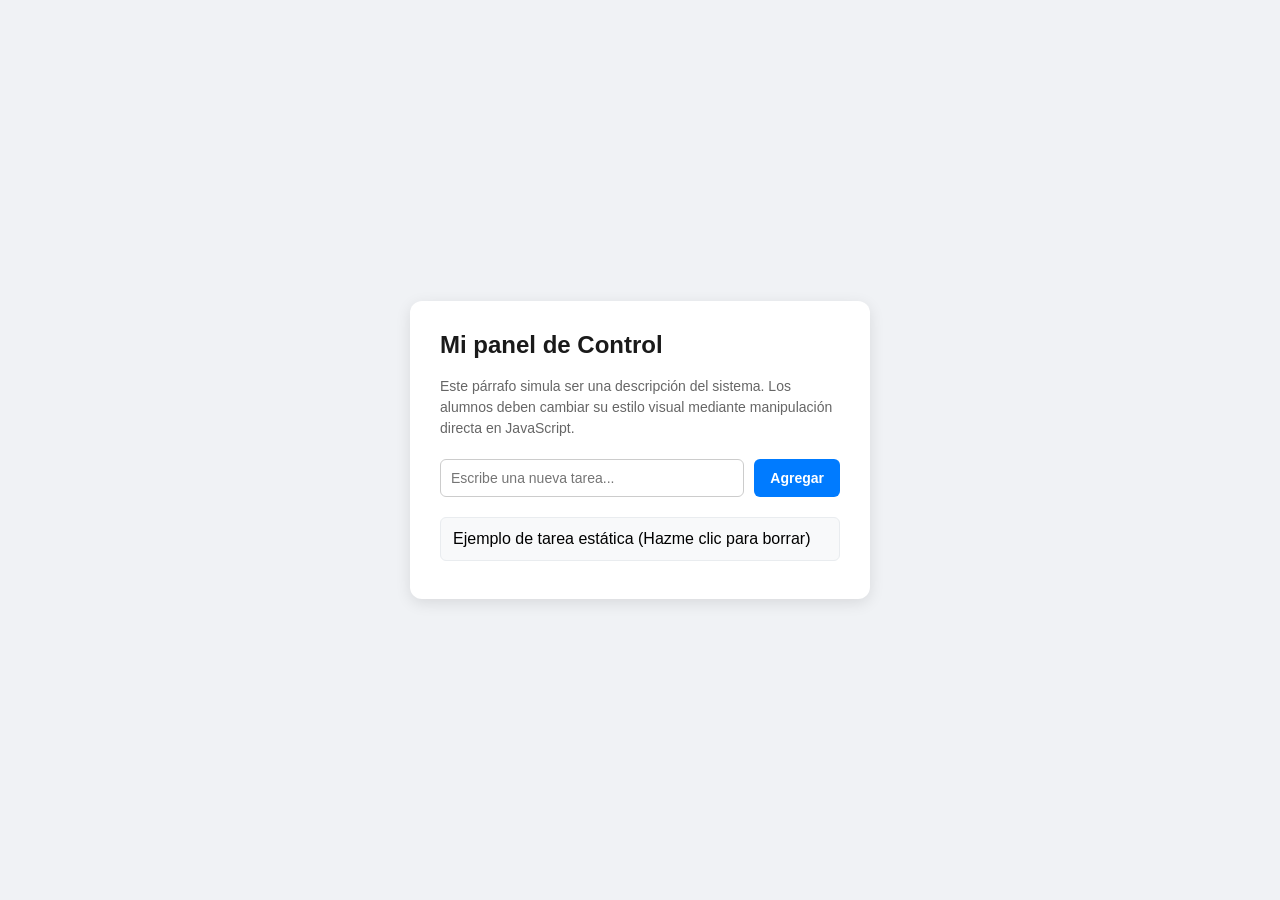
<file: act4/index.html>
<!DOCTYPE html>
<html lang="es">
<head>
    <meta charset="UTF-8">
    <meta name="viewport" content="width=device-width, initial-scale=1.0">
    <title>Actividad: Domando el DOM</title>
    <style>
        /* Estilos base para la interfaz */
        body {
            font-family: 'Segoe UI', Tahoma, Geneva, Verdana, sans-serif;
            background-color: #f0f2f5;
            display: flex;
            justify-content: center;
            align-items: center;
            height: 100vh;
            margin: 0;
        }
        .contenedor {
            background-color: #ffffff;
            padding: 30px;
            border-radius: 12px;
            box-shadow: 0 4px 15px rgba(0, 0, 0, 0.1);
            width: 100%;
            max-width: 400px;
        }
        h1 {
            color: #1a1a1a;
            font-size: 24px;
            margin-top: 0;
        }
        .descripcion {
            color: #666666;
            font-size: 14px;
            line-height: 1.5;
            margin-bottom: 20px;
        }
        .input-group {
            display: flex;
            gap: 10px;
            margin-bottom: 20px;
        }
        input[type="text"] {
            flex: 1;
            padding: 10px;
            border: 1px solid #ccc;
            border-radius: 6px;
            font-size: 14px;
        }
        button {
            background-color: #007bff;
            color: white;
            border: none;
            padding: 10px 16px;
            border-radius: 6px;
            cursor: pointer;
            font-size: 14px;
            font-weight: bold;
            transition: background 0.2s;
        }
        button:hover {
            background-color: #0056b3;
        }
        ul {
            list-style: none;
            padding: 0;
            margin: 0;
        }
        li {
            background-color: #f8f9fa;
            border: 1px solid #e9ecef;
            padding: 12px;
            margin-bottom: 8px;
            border-radius: 6px;
            cursor: pointer;
            display: flex;
            justify-content: space-between;
            transition: all 0.2s;
        }
        li:hover {
            background-color: #ffeef0;
            border-color: #ffc107;
            color: #dc3545;
        }
    </style>
</head>
<body>

    <div class="contenedor">
        <!-- Elementos para el Reto 1 -->
        <h1 id="titulo-principal">Texto Inicial del Título</h1>
        <p class="descripcion">Este párrafo simula ser una descripción del sistema. Los alumnos deben cambiar su estilo visual mediante manipulación directa en JavaScript.</p>
        
        <!-- Elementos para los Retos 2 y 3 -->
        <div class="input-group">
            <input type="text" id="nueva-tarea" placeholder="Escribe una nueva tarea...">
            <button id="btn-agregar">Agregar</button>
        </div>

        <!-- Elemento para el Reto 3 y 4 -->
        <ul id="lista-tareas">
            <li>Ejemplo de tarea estática (Hazme clic para borrar)</li>
        </ul>
    </div>

    <!-- Vinculación del script -->
    <script src="app.js"></script>
</body>
</html>
</file>
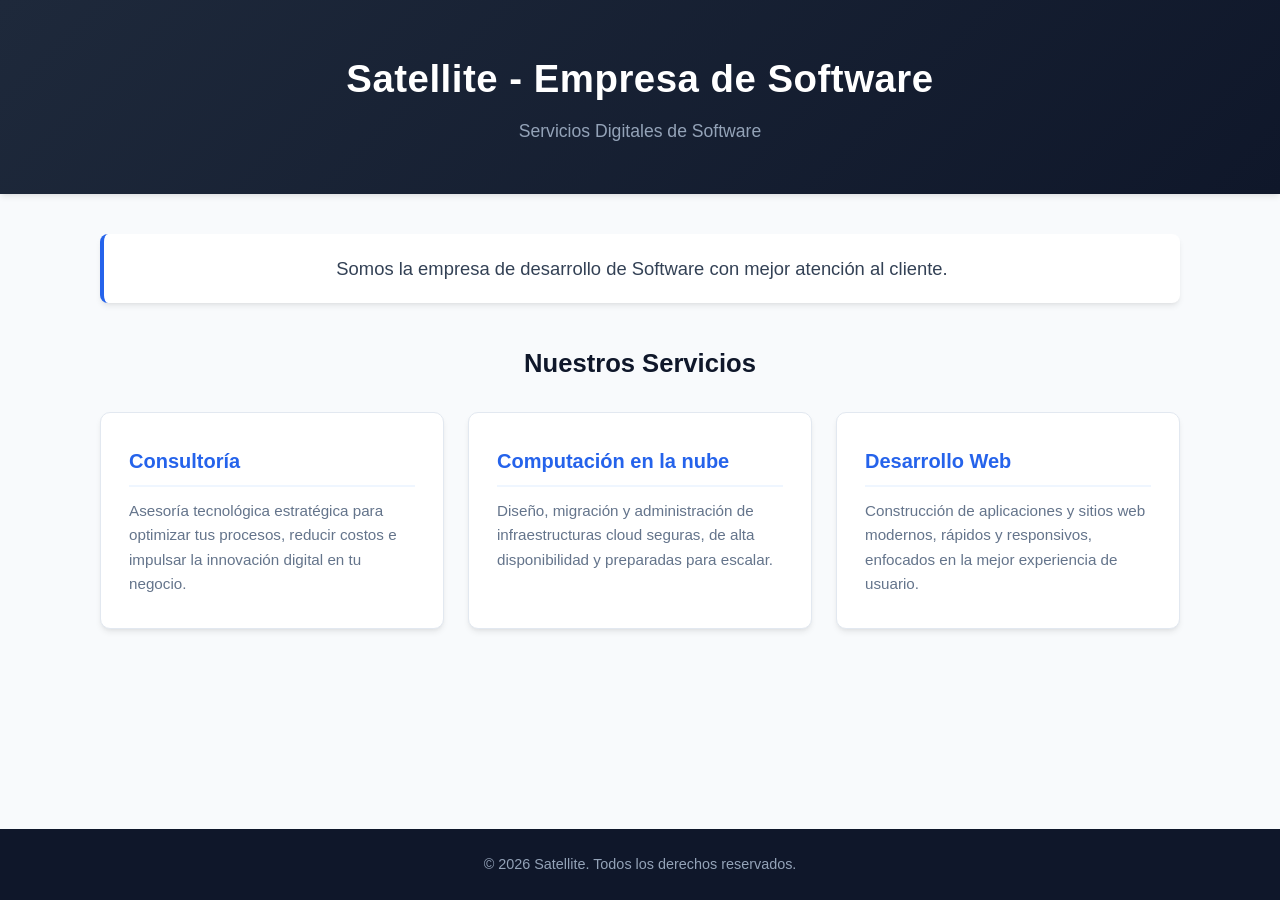
<file: servicio-web-docker/sitio/index.html>
<!DOCTYPE html>
<html lang="es">
<head>
    <meta charset="UTF-8">
    <meta name="viewport" content="width=device-width, initial-scale=1.0">
    <title>Satellite - Servicios Digitales</title>
    <link rel="stylesheet" href="style.css">
</head>
<body>
    <header class="header">
        <h1>Satellite - Empresa de Software</h1>
        <p>Servicios Digitales de Software</p>
    </header>
    <main class="container">
        <!-- Descripcion -->
        <section class="intro">
            <p>Somos la empresa de desarrollo de Software con mejor atención al cliente.</p>
        </section>

        <!-- Services -->
        <section class="services-section">
            <h2 class="services-title">Nuestros Servicios</h2>
            <div class="services-grid">
                <article class="service-card">
                    <h3>Consultoría</h3>
                    <p>Asesoría tecnológica estratégica para optimizar tus procesos, reducir costos e impulsar la innovación digital en tu negocio.</p>
                </article>
                <article class="service-card">
                    <h3>Computación en la nube</h3>
                    <p>Diseño, migración y administración de infraestructuras cloud seguras, de alta disponibilidad y preparadas para escalar.</p>
                </article>
                <article class="service-card">
                    <h3>Desarrollo Web</h3>
                    <p>Construcción de aplicaciones y sitios web modernos, rápidos y responsivos, enfocados en la mejor experiencia de usuario.</p>
                </article>
            </div>
        </section>
    </main>
    <footer class="footer">
        <p>&copy; 2026 Satellite. Todos los derechos reservados.</p>
    </footer>
</body>
</html>
</file>
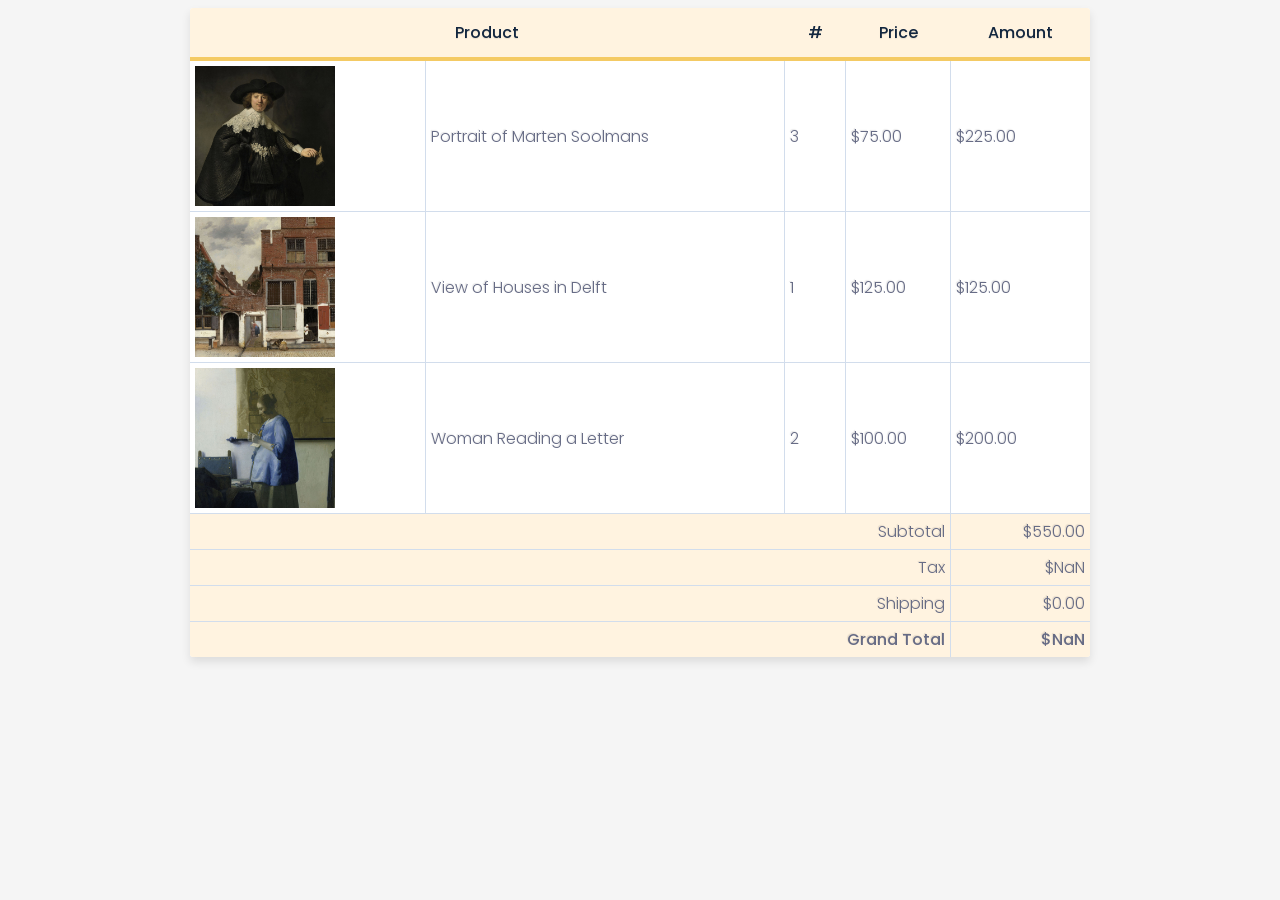
<file: project1/ch08-proj01.html>
<html lang="en">
<head>
	<meta charset="utf-8" />
	<meta name="viewport" content="initial-scale=1.0,maximum-scale=1.0,width=device-width">
		
    <title>Chapter 08 - Project 01</title>
    <link href="https://fonts.googleapis.com/css2?family=Poppins:wght@300;400;500;600&display=swap" rel="stylesheet">
	<link href="css/styles.css" rel="stylesheet" />
    <script src="js/data.js" type="text/JavaScript"></script>
    <script src="js/functions.js" type="text/JavaScript"></script>
</head>

<body>
<table class="table-fill">
    <thead>
        <tr>
            <th colspan="2">Product</th>
            <th>#</th>
            <th>Price</th>
            <th>Amount</th>
        </tr>
    </thead>
    <tbody>
        <script src="js/ch08-proj01.js"></script>
        <tr class="totals">
            <td colspan="4">Subtotal</td>
            <td><script>document.write(`$` + subTotal.toFixed(2))</script></td>
        </tr>
        <tr class="totals">
            <td colspan="4">Tax</td>
            <td><script>document.write(`$` + tax.toFixed(2))</script></td>
        </tr>
        <tr class="totals">
            <td colspan="4">Shipping</td>
            <td><script>document.write(`$` + shipping.toFixed(2))</script></td>
        </tr>
        <tr class="totals">
            <td colspan="4" class="focus">Grand Total</td>
            <td class="focus"><script>document.write(`$` + grandTotal.toFixed(2))</script></td>
        </tr>
    </tbody>
</table>
</body>
</html>
</file>
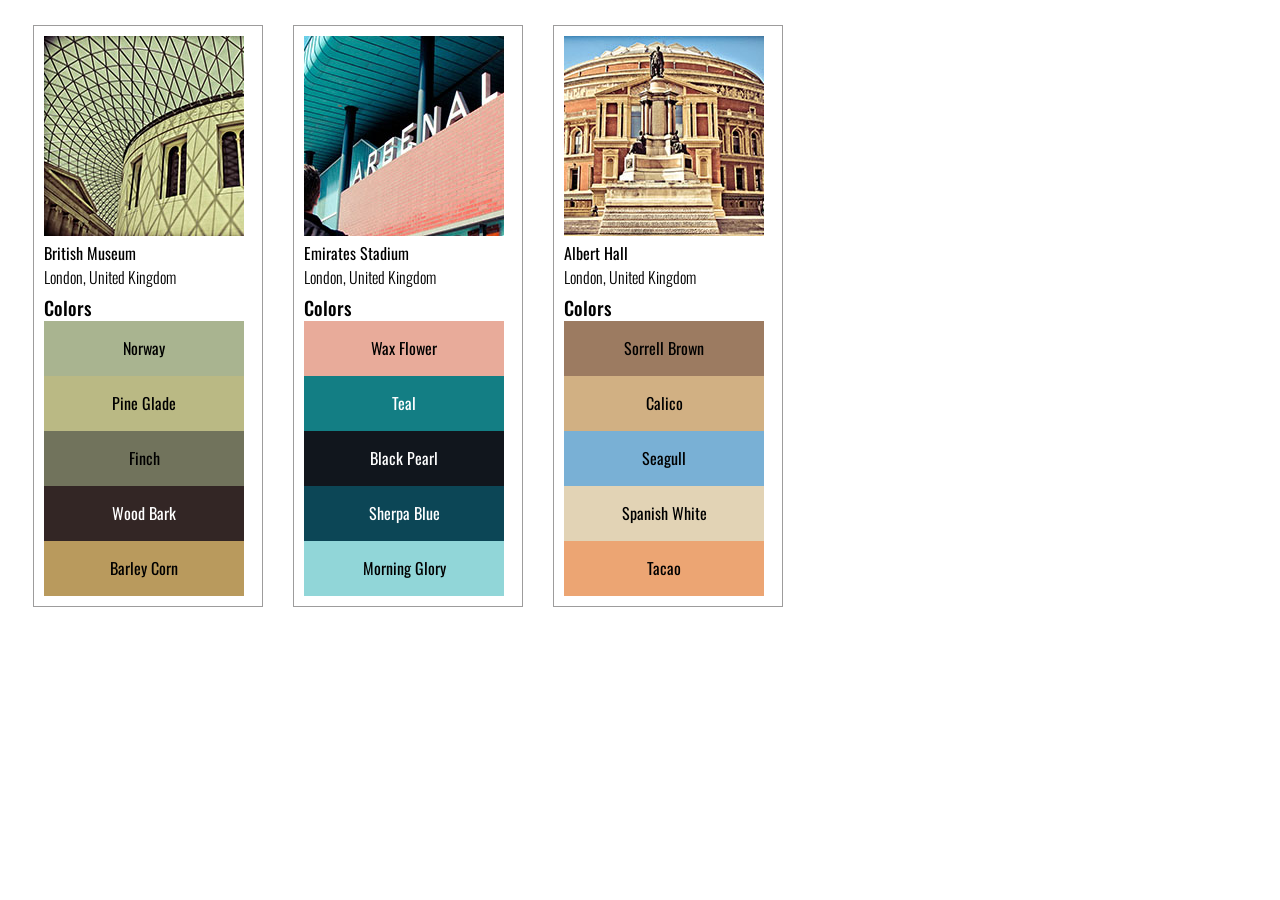
<file: project2/ch08-proj02.html>
<!DOCTYPE html>
<html lang="en">
<head>
   <meta charset="utf-8">
   <title>Chapter 8 - Project 2</title>
   <link href="https://fonts.googleapis.com/css?family=Oswald:300,500" rel="stylesheet">   
   <link rel="stylesheet" type="text/css" href="css/styles.css" />

    
</head>
<body>
<main>
   <section>
      <!--You will replace these three article elements with javascript script elements-->
      <script src="js/photo-data.js"></script>
      <script src="js/ch08-proj02.js"></script>
   </section>
</main>
</body>
</html>
</file>
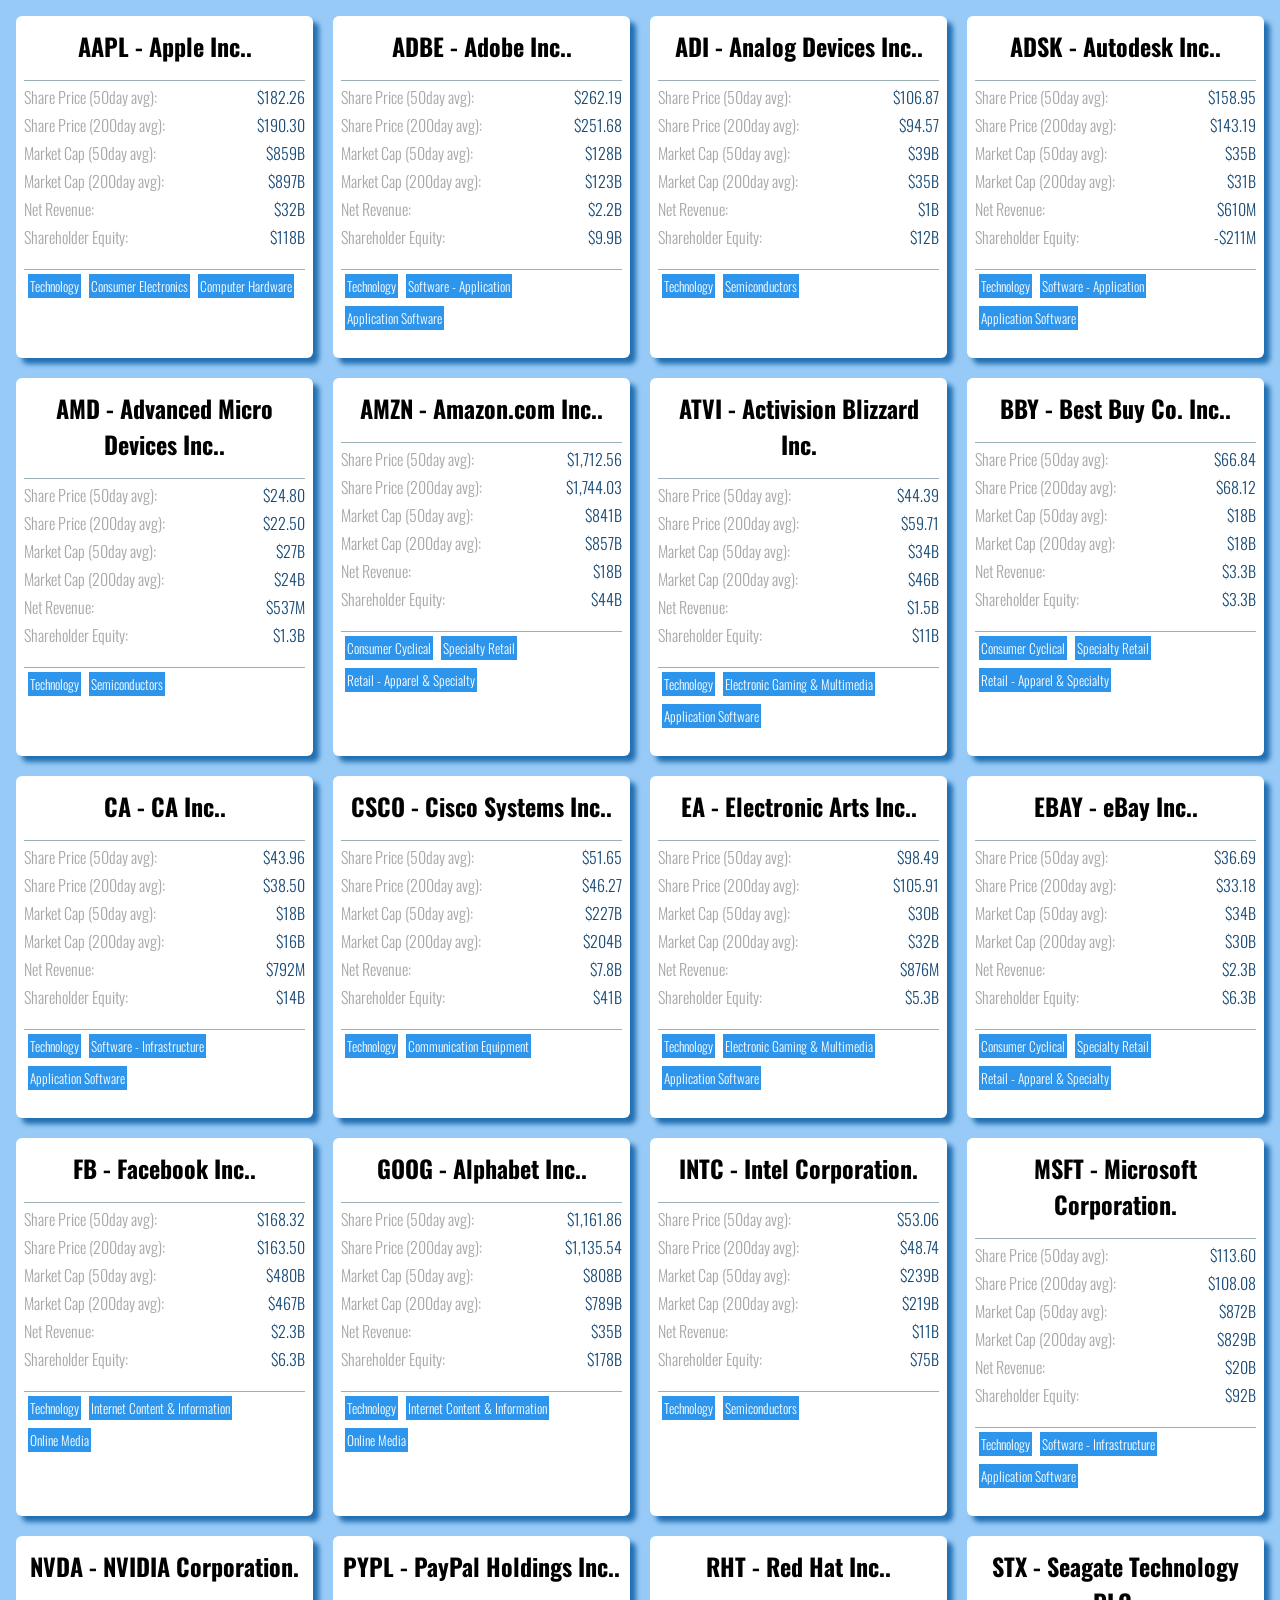
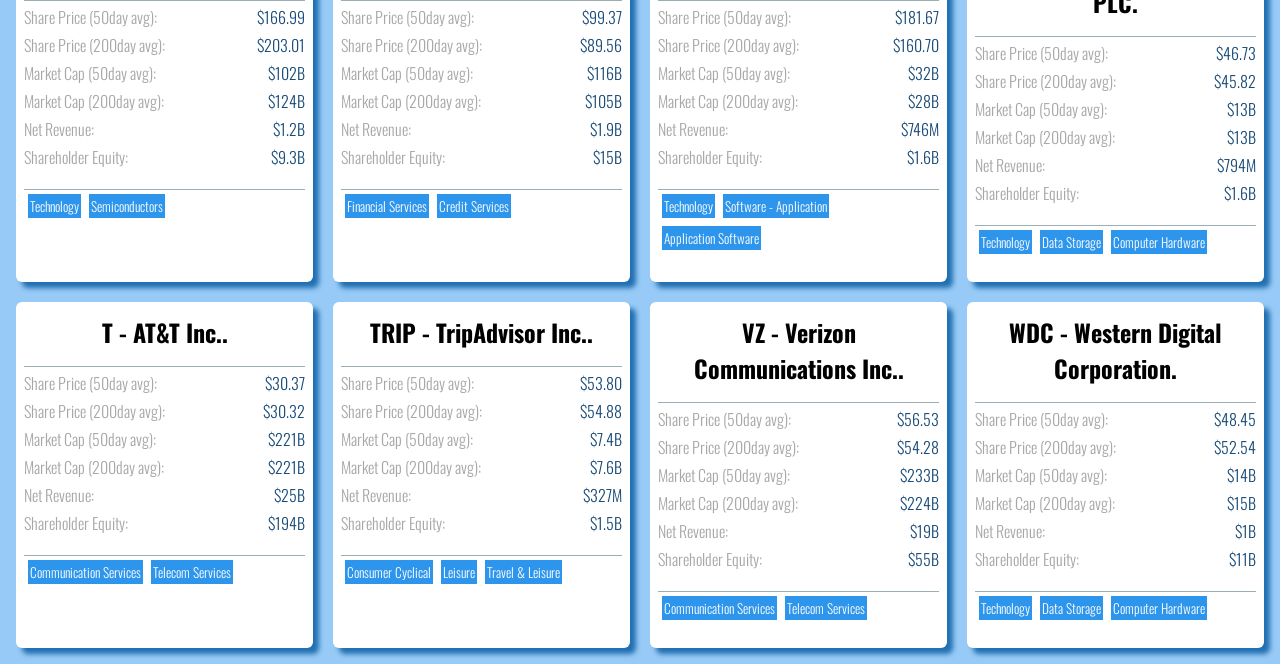
<file: project3/ch08-proj3.html>
<!DOCTYPE html>
<html lang="en">
<head>
   <meta charset="utf-8">
   <title>Lab 8</title>
   <link href="https://fonts.googleapis.com/css?family=Oswald:300,500" rel="stylesheet">   
   <link rel="stylesheet" type="text/css" href="css/styles.css" />

   <script src="js/companies.js"></script>
</head>
<body id="proj3">
  <section>
    <!-- You will need to remove this markup -->
     
    <script src="js/ch08-proj3.js"></script>
  </section>

</body>
</html>
</file>
<file: servicio-web-docker/sitio/style.css>
:root {
  --primary: #2563eb;
  --primary-hover: #1d4ed8;
  --bg-color: #f8fafc;
  --card-bg: #ffffff;
  --text-main: #1e293b;
  --text-muted: #64748b;
  --shadow: 0 4px 6px -1px rgba(0, 0, 0, 0.08), 0 2px 4px -2px rgba(0, 0, 0, 0.06);
  --shadow-hover: 0 10px 15px -3px rgba(0, 0, 0, 0.1), 0 4px 6px -4px rgba(0, 0, 0, 0.08);
}

* {
  box-sizing: border-box;
  margin: 0;
  padding: 0;
  font-family: 'Segoe UI', Tahoma, Geneva, Verdana, sans-serif;
}

body {
  background-color: var(--bg-color);
  color: var(--text-main);
  line-height: 1.6;
  min-height: 100vh;
  display: flex;
  flex-direction: column;
}

/* Header */
.header {
  background: linear-gradient(135deg, #1e293b, #0f172a);
  color: white;
  text-align: center;
  padding: 3rem 1.5rem;
  box-shadow: var(--shadow);
}

.header h1 {
  font-size: 2.4rem;
  margin-bottom: 0.5rem;
  letter-spacing: 0.5px;
}

.header p {
  color: #94a3b8;
  font-size: 1.1rem;
}

/* Main Container */
.container {
  max-width: 1080px;
  width: 90%;
  margin: 2.5rem auto;
  flex: 1;
}

/* Intro Section */
.intro {
  text-align: center;
  margin-bottom: 2.5rem;
  padding: 1.25rem 1.5rem;
  background-color: #ffffff;
  border-left: 4px solid var(--primary);
  border-radius: 8px;
  box-shadow: var(--shadow);
}

.intro p {
  font-size: 1.15rem;
  color: #334155;
  font-weight: 500;
}

/* Services */
.services-section {
  margin-bottom: 2rem;
}

.services-title {
  text-align: center;
  font-size: 1.6rem;
  margin-bottom: 1.75rem;
  color: #0f172a;
}

.services-grid {
  display: grid;
  grid-template-columns: repeat(auto-fit, minmax(280px, 1fr));
  gap: 1.5rem;
}

.service-card {
  background-color: var(--card-bg);
  border-radius: 10px;
  padding: 2rem 1.75rem;
  box-shadow: var(--shadow);
  border: 1px solid #e2e8f0;
  transition: transform 0.2s ease, box-shadow 0.2s ease, border-color 0.2s ease;
  display: flex;
  flex-direction: column;
}

.service-card h3 {
  font-size: 1.25rem;
  margin-bottom: 0.75rem;
  color: var(--primary);
  border-bottom: 2px solid #eff6ff;
  padding-bottom: 0.5rem;
}

.service-card p {
  color: var(--text-muted);
  font-size: 0.95rem;
  line-height: 1.6;
}

/* Footer */
.footer {
  text-align: center;
  padding: 1.5rem 1rem;
  background-color: #0f172a;
  color: #94a3b8;
  font-size: 0.9rem;
  margin-top: auto;
}
</file>
<file: project1/css/styles.css>
body {
  background-color: #F5F5F5;
  font-family: "Poppins", helvetica, arial, sans-serif;
  font-size: 12px;
  font-weight: 400;
}

/*** Table Styles **/

.table-fill {
  background: white;
  border-radius:3px;
  border-collapse: collapse;

  margin: auto;
  max-width: 900px;
  padding:5px;
  width: 80%;
  box-shadow: 0 5px 10px rgba(0, 0, 0, 0.1);
}
 
th {
  color: #12263f;
  background: #FFF3E0;;
  border-bottom:4px solid #f4ca64;

  font-size:16px;
  font-weight: 500;
  padding:12px;
  text-align:center;
  text-shadow: 0 1px 1px rgba(0, 0, 0, 0.1);
  vertical-align:middle;
}

th:first-child {
  border-top-left-radius:3px;
}
 
th:last-child {
  border-top-right-radius:3px;
  border-right:none;
}
  
tr {
  border-top: 1px solid #d2ddec;
  border-bottom: 1px solid #d2ddec;
  color:#666B85;
  font-size:16px;
  font-weight:normal;
  text-shadow: 0 1px 1px rgba(256, 256, 256, 0.1);
}
 
 
tr:first-child {
  border-top:none;
}
tr:last-child {
  border-bottom:none;
}
tr:last-child td:first-child {
  border-bottom-left-radius:3px;
}
 
tr:last-child td:last-child {
  border-bottom-right-radius:3px;
}
 
td {
  background:#FFFFFF;
  padding:5px;
  text-align:left;
  vertical-align:middle;
  font-weight:300;
  font-size:16px;
  text-shadow: -1px -1px 1px rgba(0, 0, 0, 0.1);
  border-right: 1px solid #d2ddec;
}

td:last-child {
  border-right: 0px;
}

tr.totals td {
    background:#FFF3E0;
    text-align: right;

}

td.right {
  text-align: right;
}
td.center {
  text-align: center;
}


.table-fill img {
  width: 140px;
}
.painting {
  width: 130px;
}
td.focus {
  font-weight: 500;
}
</file>
<file: project2/css/styles.css>
/* Styles for Project 2 */

main {
    font-family: 'Oswald', sans-serif;
    margin: 25px;
}
main h2 {
    font-weight: 500;
    margin: 0;
}
main h3 {
    font-weight: 500;
    margin: 0;
}
main section {
    display: grid;
    grid-template-columns: repeat(3, 230px);
    grid-gap: 30px;

}
main section article {
    margin: 0;
    padding: 10px;
    border: 1pt solid #9d9c9c;

}
main section article p {
    margin: 0 0 5px 0;
    font-weight: 300;
}
main section .caption span {
    display: inline-block;
    width: 200px;
    height: 40px;
    text-align: center;
    padding-top: 15px;
}
</file>
<file: project3/css/styles.css>
/* Styles for Project #3 */

#proj3 {
    background-color: #97caf6;
    font-family: 'Oswald', sans-serif; 
    font-weight: 300;   
    margin: 0 0;
    padding: 0;
}
#proj3 h2 {
    margin: 0;
    padding: 0.25rem 0 0 0; 
    text-align: center;    
}
#proj3 section {
    display: grid;
    grid-template-columns: repeat(auto-fill, minmax(300px, 1fr));
    grid-gap: 0.25rem;
    margin: 0.5rem;
}
#proj3 .card {
    background-color: white;
    margin: 0.5rem;
    padding: 0.5rem;
    border-radius: 6px;
    box-shadow: 6px 6px 5px 0px #216fb1;

    display: flex;
    flex-direction: column;
}
#proj3 .card img {
    height: 200px;
}

#proj3 .card p {
    font-size: 1rem;
    color: #a7a7a7;
    margin: 0.25rem 0 0 0;
}
#proj3 .card div {
    border-top: 1pt solid #9cafb7;
    margin: 1rem 0 0 0;
    padding: 0;    
}
#proj3 .card div span {
    float: right;
    color: #174a76;
}
#proj3 .card footer {
    border-top: 1pt solid #9cafb7;
    margin: 1rem 0 1rem 0;
    padding: 0;      
}
#proj3 small {
    display: inline-block;
    background-color: #2d95ec;
    color: white;
    padding: 2px;
    margin: 0.25rem;
}
</file>
